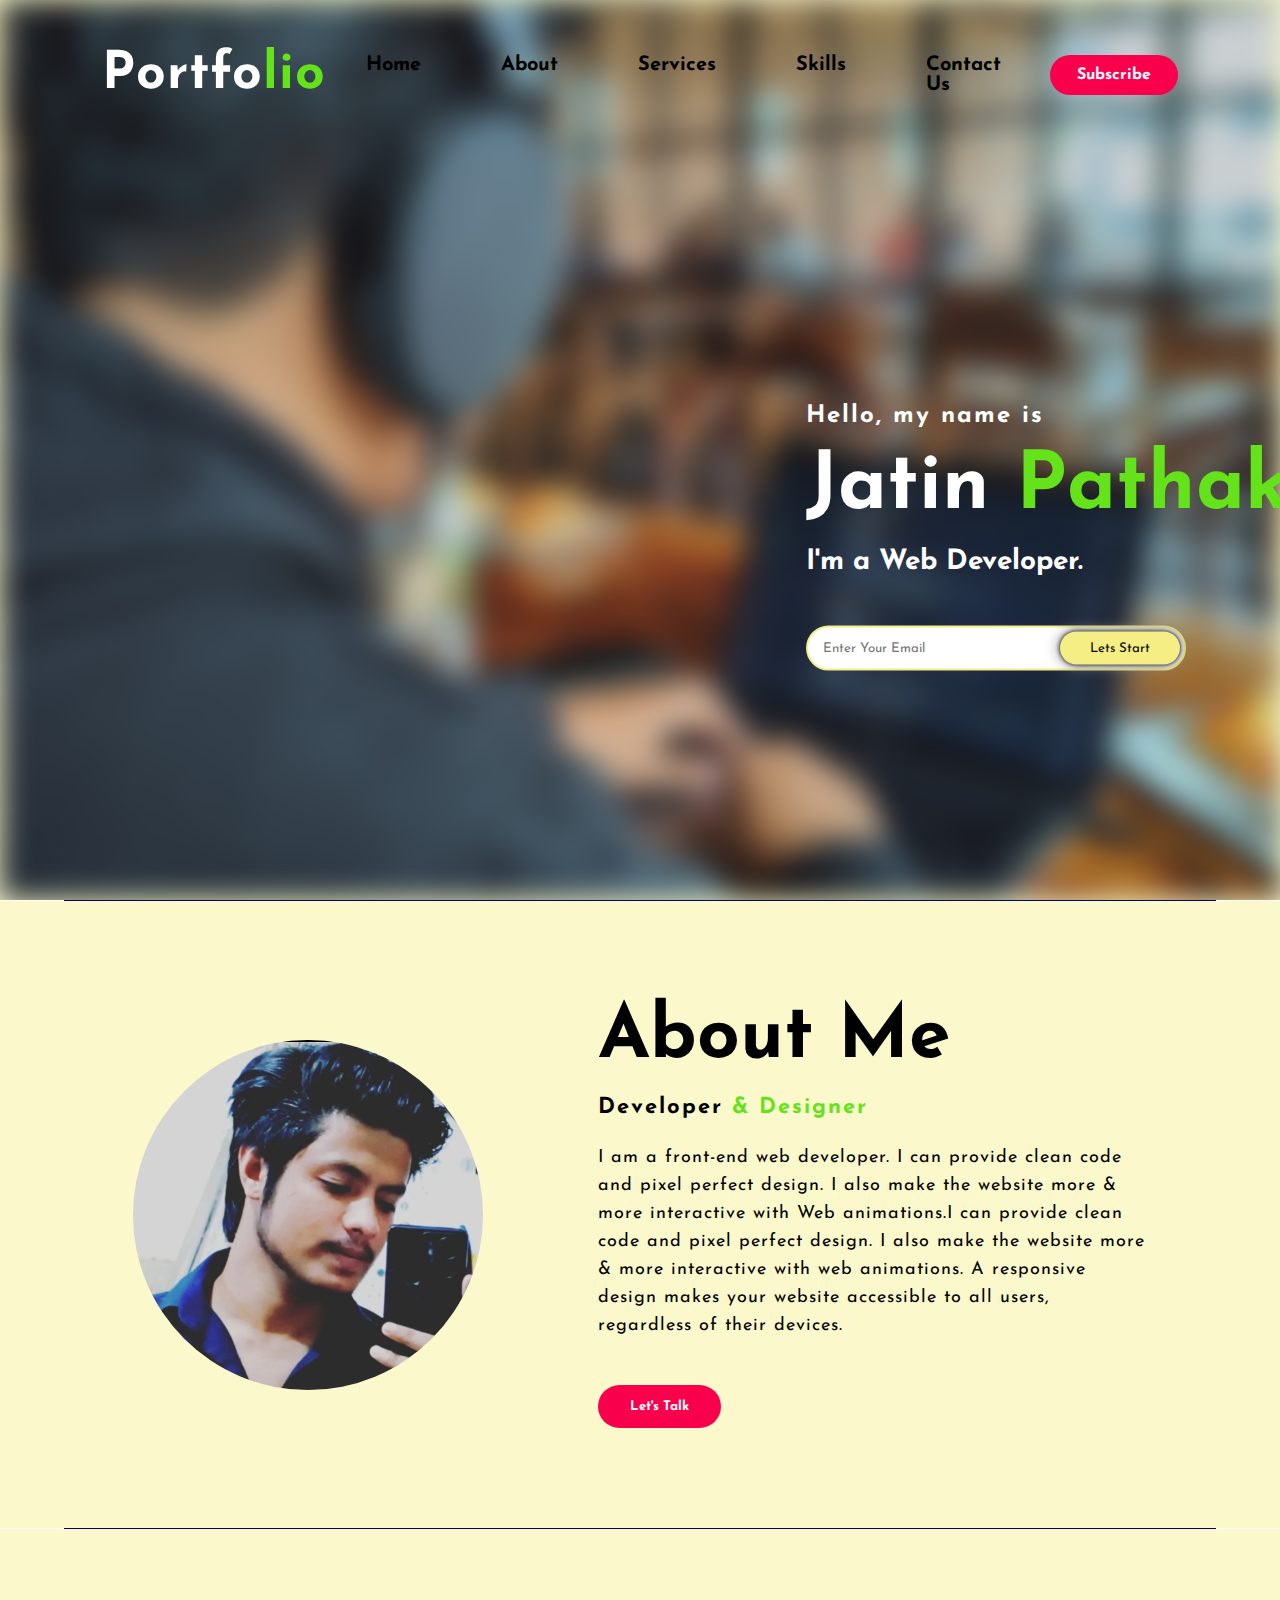
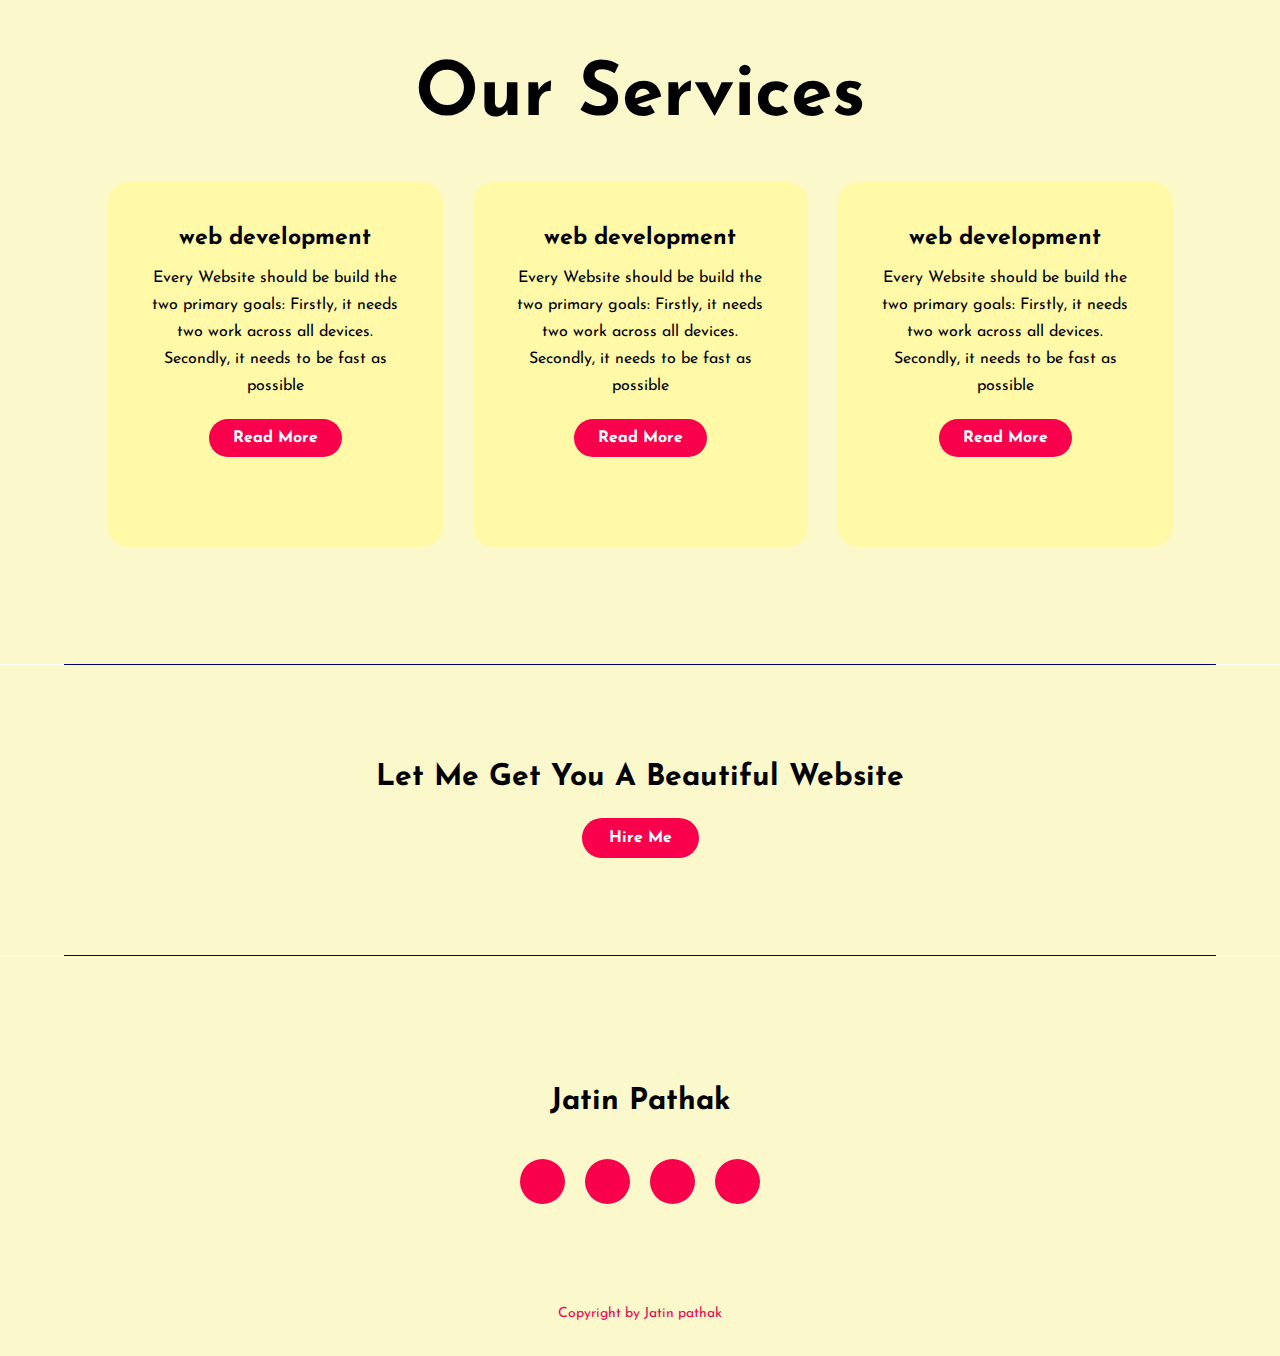
<file: Portfolio/index.html>
<!DOCTYPE html>
<html lang="en">
  <head>
    <meta charset="UTF-8" />
    <meta name="viewport" content="width=device-width, initial-scale=1.0" />
    <link rel="stylesheet" href="style.css" />
    <link rel="preconnect" href="https://fonts.googleapis.com" />
    <link rel="preconnect" href="https://fonts.gstatic.com" crossorigin />
    <link
      href="https://fonts.googleapis.com/css2?family=Josefin+Sans:ital,wght@0,100..700;1,100..700&display=swap"
      rel="stylesheet"
    />
    <link
      rel="stylesheet"
      href="https://cdnjs.cloudflare.com/ajax/libs/font-awesome/6.6.0/css/all.min.css"
      integrity="sha512-Kc323vGBEqzTmouAECnVceyQqyqdsSiqLQISBL29aUW4U/M7pSPA/gEUZQqv1cwx4OnYxTxve5UMg5GT6L4JJg=="
      crossorigin="anonymous"
      referrerpolicy="no-referrer"
    />
    <title>My Portfolio</title>
  </head>
  <body>
    <div class="hero">
      <nav>
        <h2 class="logo">Portfo<span>lio</span></h2>
        <ul>
          <li><a href="#">Home</a></li>
          <li><a href="#about">About</a></li>
          <li><a href="#service">Services</a></li>
          <li><a href="#skills">Skills</a></li>
          <li><a href="#contact-me">Contact Us</a></li>
        </ul>
        <a href="#" class="btn">Subscribe</a>
      </nav>
        <div class="content">
          <h4>Hello, my name is</h4>
          <h1>Jatin <span>Pathak</span></h1>
          <h3>I'm a Web Developer.</h3>
          <div class="newsletter">
            <form>
              <input
                type="email"
                name="email"
                id="mail"
                placeholder="Enter Your Email"
              />
              <input type="submit" name="submit" value="Lets Start" />
            </form>
          </div>
            <!-- <img src="working-img.jpg" alt=""> -->
        </div>
    </div>
    <div class="line"></div>
    <!----About Section---->
    <section class="about" id="about">
      <div class="main">
        <img src="About-img.jpg" alt="img" />
        <div class="about-text">
          <h2>About Me</h2>
          <h5>Developer <span> & Designer</span></h5>
          <p>
            I am a front-end web developer. I can provide clean code and pixel
            perfect design. I also make the website more & more interactive with
            Web animations.I can provide clean code and pixel perfect design. I
            also make the website more & more interactive with web animations. A
            responsive design makes your website accessible to all users,
            regardless of their devices.
          </p>
          <button type="button">Let's Talk</button>
        </div>
      </div>
    </section>
    <div class="line"></div>
    <!---- service section---->
    <div class="service" id="service">
      <div class="title">
        <h2>Our Services</h2>
      </div>
      <div class="box">
        <div class="card">
          <i class="fa-solid fa-bars"></i>
          <h5>web development</h5>
          <div class="pra">
            <p>
              Every Website should be build the two primary goals: Firstly, it
              needs two work across all devices. Secondly, it needs to be fast
              as possible
            </p>
            <p style="text-align: center">
              <a href="#" class="button">Read More</a>
            </p>
          </div>
        </div>
        <div class="card">
          <i class="fa-regular fa-user"></i>
          <h5>web development</h5>
          <div class="pra">
            <p>
              Every Website should be build the two primary goals: Firstly, it
              needs two work across all devices. Secondly, it needs to be fast
              as possible
            </p>
            <p style="text-align: center">
              <a href="#" class="button">Read More</a>
            </p>
          </div>
        </div>
        <div class="card">
          <i class="fa-regular fa-bell"></i>
          <h5>web development</h5>
          <div class="pra">
            <p>
              Every Website should be build the two primary goals: Firstly, it
              needs two work across all devices. Secondly, it needs to be fast
              as possible
            </p>
            <p style="text-align: center">
              <a href="#" class="button">Read More</a>
            </p>
          </div>
        </div>
      </div>
    </div>
    <div class="line"></div>
    <!--- contact me--->
    <div class="contact-me" id="skills">
        <p>Let Me Get You A Beautiful Website</p>
        <a class="button-two" href="#">Hire Me</a>
    </div>
    <div class="line"></div>
    <!----footer section--->
    <footer id="contact-me">
    <p>Jatin Pathak</p>
    <div class="social">
        <a href="#"><i class="fa-brands fa-facebook"></i></a>
        <a href="#"><i class="fa-brands fa-instagram"></i></a>
        <a href="#"><i class="fa-brands fa-linkedin"></i></a>
        <a href="#"><i class="fa-brands fa-github"></i></a>
    </div>
    <p class="end">Copyright by Jatin pathak</p>
    </footer>
  </body>
</html>
</file>
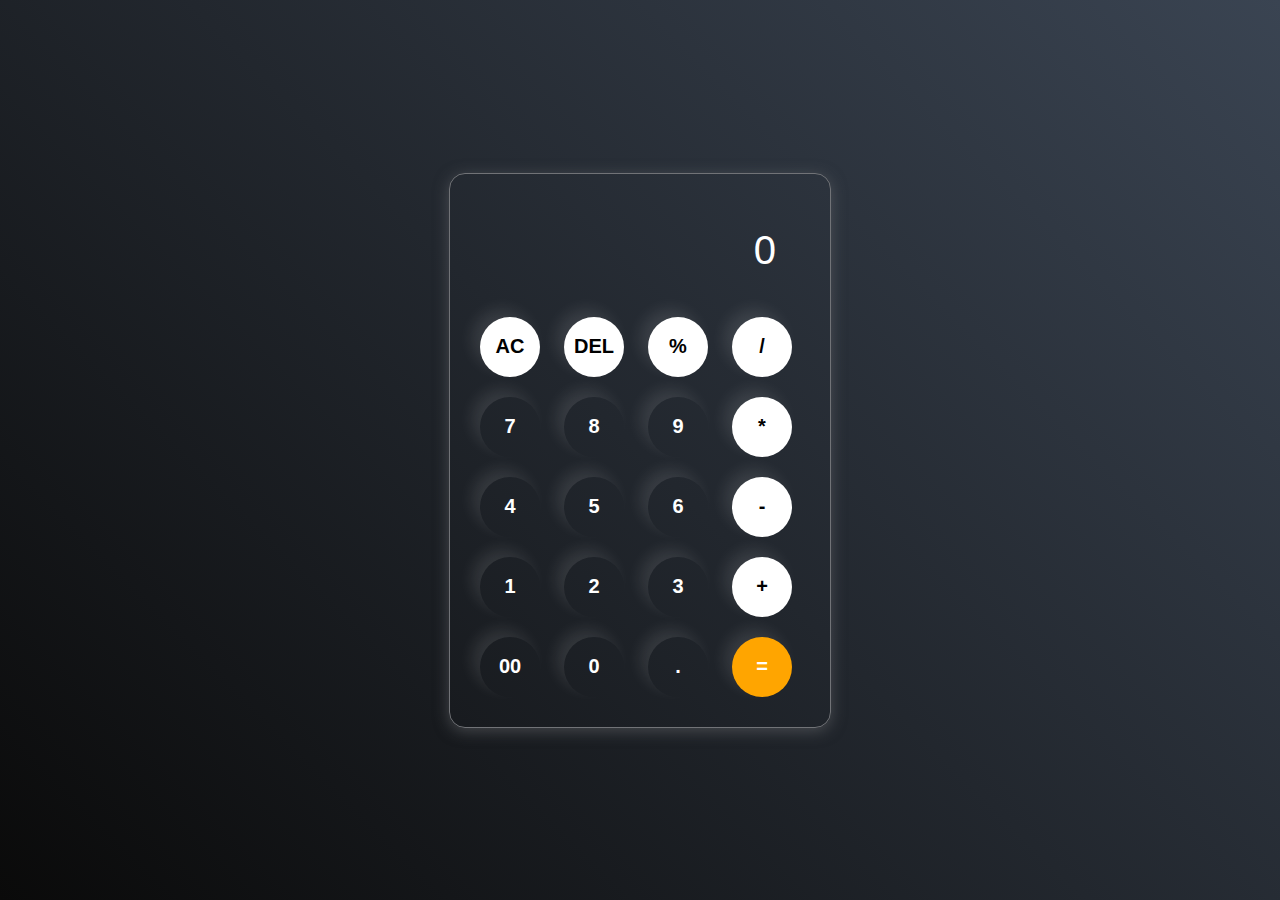
<file: calculater/calculator.html>
<!DOCTYPE html>
<html lang="en">
<head>
    <meta charset="UTF-8">
    <meta name="viewport" content="width=device-width, initial-scale=1.0">
    <link rel="stylesheet" href="calculator.css">
    <title>calculator</title>
</head>
<body>
    <div class="outer">
        <div class="calculator">
            <input type="text" placeholder="0" id="inputBox">
            <div>
                <button class="operator">AC</button>
                <button class="operator">DEL</button>
                <button class="operator">%</button>
                <button class="operator">/</button>
            </div>
            <div>
                <button class="button">7</button>
                <button class="button">8</button>
                <button class="button">9</button>
                <button class="operator">*</button>
            </div>
            <div>
                <button class="button">4</button>
                <button class="button">5</button>
                <button class="button">6</button>
                <button class="operator">-</button>
            </div>
            <div>
                <button class="button">1</button>
                <button class="button">2</button>
                <button class="button">3</button>
                <button class="operator">+</button>
            </div>
            <div>
                <button class="button">00</button>
                <button class="button">0</button>
                <button class="button">.</button>
                <button class="equalbtn">=</button>
            </div>
        </div>
        <script src="calculator.js"></script>
    </div>
</body>
</html>
</file>
<file: Portfolio/style.css>
* {
  padding: 0;
  margin: 0;
  font-family: "Josefin Sans", sans-serif;
  box-sizing: border-box;
}

:root{
  --primary: #03045E;
}

.hero {
  height: 100vh;
  width: 100%;
  /* background-image: url(working-img.jpg); */
  background-size: cover;
  background-position: center;
  background-color: #FBF8CC;
  position: relative; 
  overflow: hidden; 
}

.hero::before {
  content: '';
  position: absolute;
  top: 0;
  left: 0;
  right: 0;
  bottom: 0;
  background-image: url(working-img.jpg);
  background-size: cover;
  background-position: center;
  filter: blur(15px); 
  z-index: 1; 
}

.content {
  position: relative; 
  z-index: 2;
  top: 48%;
  left: 63%;
  transform: translateY(-50%);
}

nav {
  display: flex;
  justify-content: space-between;
  align-items: center;
  padding-top: 45px;
  padding-left: 8%;
  padding-right: 8%;
  position: relative; /* Ensure it's positioned correctly */
  z-index: 3; /* Bring the nav above other elements */
}

nav ul {
  display: flex; /* Ensure the list items are displayed inline */
  list-style-type: none; /* Remove bullets */
  padding: 0; /* Remove default padding */
  margin: 0; /* Remove default margin */
}

nav ul li {
  margin: 0 15px; /* Space between menu items */
}

nav {
  display: flex;
  justify-content: space-between;
  align-items: center;
  padding-top: 45px;
  padding-left: 8%;
  padding-right: 8%;
}

.logo {
  font-size: 52px;
  letter-spacing: 1px;
  cursor: pointer;
  color: white;
}

span {
  color: #64e21a;
}

nav ul li {
  list-style-type: none;
  display: inline-block;
  padding: 10px 25px;
}

nav ul li a {
  color: black;
  font-size: 20px;
  text-decoration: none;
  font-weight: bold;
  text-transform: capitalize;
}

nav ul li a:hover {
  color: #ffffff;
  transition: 0.4s;
}

.btn {
  background-color: #f9004d;
  color: white;
  text-decoration: none;
  border: 2px solid transparent;
  font-weight: bold;
  padding: 10px 25px;
  border-radius: 30px;
  transition: 0.4s;
}

.btn:hover {
  transform: scale(1.2);
}

h1 {
  color: rgb(255, 255, 255);
  margin: 20px 0px 20px;
  font-size: 80px;
}

h3 {
  color: white;
  font-size: 28px;
  margin-bottom: 50px;
}

h4 {
  font-size: 24px;
  letter-spacing: 2px;
  color: white;
}

.newsletter form {
  width: 380px;
  max-width: 100%;
  position: relative;
}

.newsletter form input:first-child {
  display: inline-block;
  width: 100%;
  padding: 14px 130px 14px 15px;
  border: 2px solid #F5EE84;
  outline: none;
  border-radius: 30px;
}

.newsletter form input:last-child {
  position: absolute;
  display: inline-block;
  outline: none;
  border: none;
  padding: 10px 30px;
  border-radius: 30px;
  background-color: #F5EE84;
  color: var(--primar);
  box-shadow: 0px 0px 5px #000, 0px 0px 15px #858585;
  top: 6px;
  right: 6px;
  cursor: pointer;
}

.about{
    width: 100%;
    padding: 100px 0px;
    background-color: #FBF8CC;
}

.about img{
    height: auto;
    width: 350px;
    border-radius: 50%;
}

.about-text{
    width: 550px;
}

.main{
    width: 1130px;
    max-width: 95%;
    margin: 0 auto;
    display: flex;
    align-items: center;
    justify-content: space-around;
}

.about-text h2{
    color: var(--primar);
    font-size: 75px;
    text-transform: capitalize;
    margin-bottom: 20px;
}

.about-text h5{
    color: var(--primar);
    letter-spacing: 2px;
    font-size: 22px;
    margin-bottom: 25px;
    text-transform: capitalize;
}

.about-text p {
    color: var(--primar);
    letter-spacing: 1px;
    line-height: 28px;
    font-size: 18px;
    margin-bottom: 45px;
}

button{
    background-color: #f9004d;
    color: white;
    text-decoration: none;
   border: 2px solid transparent;
   font-weight: bold;
   padding: 13px 30px;
   border-radius: 30px;
   transition: .4s; 
}

button:hover{
    background-color: transparent;
    border: 2px solid #f9004d;
    cursor: pointer;
    color: var(--primar);
}

.service {
  background-color: #FBF8CC;
  width: 100%;
  padding: 100px 0px;
}

.title h2{
  color: var(--primar);
  font-size: 75px;
  width: 1130px;
  margin: 30px auto;
  text-align: center;
}

.line{
  max-width: 90vw;
  background: var(--primary);
  height: 1px;
  margin: auto;
}

.box{
  display: flex;
  justify-content: center;
  align-items: center;
  min-height: 400px;
}

.card{
  height: 365px;
  width: 335px;
  padding: 20px 35px;
  background: #fff9a8;
  border-radius: 20px;
  margin: 15px;
  position: relative;
  overflow: hidden;
  text-align: center;
}

.card i{
  font-size: 50px;
  display: block;
  text-align: center;
  margin: 25px 0;
  color: #465a0f;
}

h5{
  color: var(--primar);
  font-size: 23px;
  margin-bottom: 15px;
}

.pra p{
  font-size: 16px;
  line-height: 27px;
  margin-bottom: 25px;
}

.card .button{
  background-color: #f9004d;
  color: white;
  text-decoration: none;
  border: 2px solid transparent;
  font-weight: bold;
  padding: 9px 22px;
  border-radius: 30px;
  transition: 0.4s;
}

.card .button:hover{
  background-color: transparent;
  border: 2px solid #f9004d;
  cursor: pointer;
  color: #000;
}

.contact-me{
width: 100%;
height: 290px;
background: #FBF8CC;
display: flex;
align-items: center;
justify-content: center;
flex-direction: column;
}

.contact-me p{
  color: var(--primar);
  font-size: 30px;
  font-weight: bold;
  margin-bottom: 25px;
}

.contact-me .button-two{
  background-color: #f9004d;
  color: white;
  text-decoration: none;
  border: 2px solid transparent;
  font-weight: bold;
  padding: 10px 25px;
  border-radius: 30px;
  transition: 0.4s;
}

.contact-me .button-two:hover{
  background-color: transparent;
  border: 2px solid #f9004d;
  cursor: pointer;
  color: #000;
}

footer{
  position: relative;
  width: 100%;
  height: 400px;
  background: #FBF8CC;
  display: flex;
  flex-direction: column;
  align-items: center;
  justify-content: center;
}

footer p:nth-child(1) {
  font-size: 30px;
  color: var(--primar);
  margin-bottom: 20px;
  font-weight: bold;
}

footer p:nth-child(2) {
  font-size: 17px;
  width: 500px;
  color: white;
  line-height: 26px;
  text-align: center;
}

.social{
  display: flex;
}

.social a{
  width: 45px;
  height: 45px;
  display: flex;
  align-items: center;
  justify-content: center;
  background: #f9004d;
  border-radius: 50%;
  margin: 22px 10px;
  color: white;
  text-decoration: none;
  font-size: 20px;
}

.social a:hover{
  transform: scale(1.3);
  transition: .3s;
}

.end{
  position: absolute;
  color: #f9004d;
  bottom: 35px;
  font-size: 14px;
}
</file>
<file: calculater/calculator.css>
*{
    margin: 0;
    padding: 0;
    box-sizing: border-box;
}

.outer{
    height: 100vh;
    max-width: 100vw;
    display: flex;
    justify-content: center;
    align-items: center;
    background: linear-gradient(45deg, #0a0a0a, #3a4452);
}

button{
    align-items: center;
    font-weight: 700;
}

.calculator {
    border: 1px solid #717377;
    padding: 20px;
    border-radius: 16px;
    background-color: transparent;
    box-shadow: 0px 3px 15px rgba(113, 115, 119, 0.5);
}

input{
    width: 320px;
    border: none;
    padding: 24px;
    margin: 10px;
    background: transparent;
    box-shadow: 0px 3px 15px rgbs(84, 84, 84, 0.1);
    font-size: 40px;
    text-align: right;
    cursor: pointer;
    color: #ffffff;
}

input::placeholder{
    color: #ffffff;
}

button {
    border: none;
    width: 60px;
    height: 60px;
    margin: 10px;
    border-radius: 50%;
    background: transparent;
    transition: transform .2s;
    color: #ffffff;
    font-size: 20px;
    box-shadow: -8px -8px 15px rgba(255,255,255, 0.1);
    cursor: pointer;
}

button:hover{
    transform: scale(1.2);
}

.equalbtn{
    background-color: orange;
}

.operator{
    color: black;
    background-color: white;
    font-weight: 700;
}
</file>
